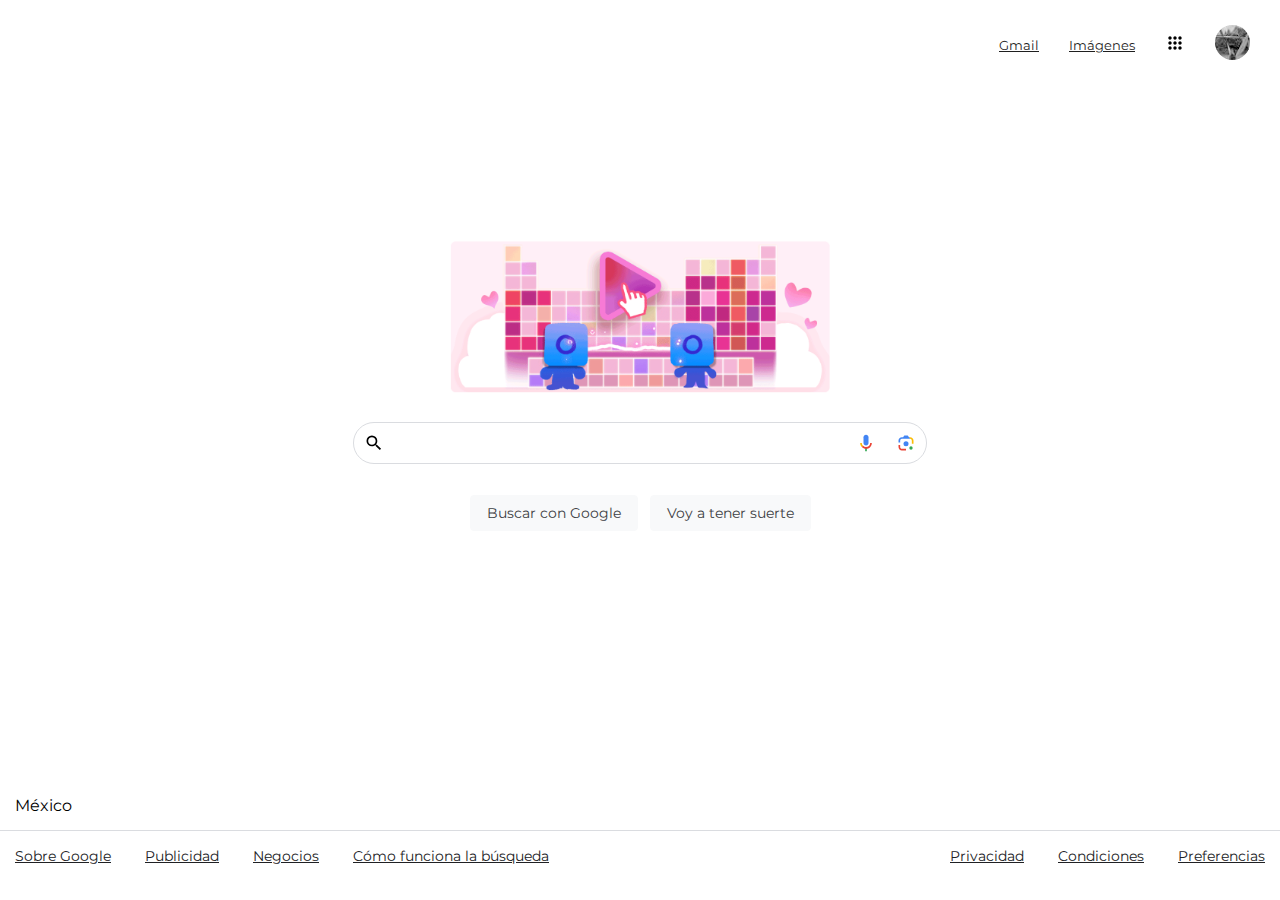
<file: clonGoogle/clongoogle.html>
<!DOCTYPE html>
<html lang="en">

<head>
    <meta charset="UTF-8">
    <meta name="viewport" content="width=device-width, initial-scale=1.0">
    <title>Google</title>
    
    <link rel="preconnect" href="https://fonts.googleapis.com">
    <link rel="preconnect" href="https://fonts.gstatic.com" crossorigin>
    <link href="https://fonts.googleapis.com/css2?family=Montserrat:ital,wght@0,100..900;1,100..900&display=swap" rel="stylesheet">
    <link rel="shortcut icon" href="google.webp" type="image/x-icon">
    
    <link rel="stylesheet" href="style.css">
</head>

<body>
    <header>
        <nav>
            <ul>
                <li><a href="http://" target="_blank" rel="noopener noreferrer">Gmail</a></li>
                <li><a href="http://" target="_blank" rel="noopener noreferrer">Imágenes</a></li>
                <li><a href="http://" target="_blank" rel="noopener noreferrer">
                    <svg id="cuadro"class="gb_h" focusable="false" viewBox="0 0 24 24"><path d="M6,8c1.1,0 2,-0.9 2,-2s-0.9,-2 -2,-2 -2,0.9 -2,2 0.9,2 2,2zM12,20c1.1,0 2,-0.9 2,-2s-0.9,-2 -2,-2 -2,0.9 -2,2 0.9,2 2,2zM6,20c1.1,0 2,-0.9 2,-2s-0.9,-2 -2,-2 -2,0.9 -2,2 0.9,2 2,2zM6,14c1.1,0 2,-0.9 2,-2s-0.9,-2 -2,-2 -2,0.9 -2,2 0.9,2 2,2zM12,14c1.1,0 2,-0.9 2,-2s-0.9,-2 -2,-2 -2,0.9 -2,2 0.9,2 2,2zM16,6c0,1.1 0.9,2 2,2s2,-0.9 2,-2 -0.9,-2 -2,-2 -2,0.9 -2,2zM12,8c1.1,0 2,-0.9 2,-2s-0.9,-2 -2,-2 -2,0.9 -2,2 0.9,2 2,2zM18,14c1.1,0 2,-0.9 2,-2s-0.9,-2 -2,-2 -2,0.9 -2,2 0.9,2 2,2zM18,20c1.1,0 2,-0.9 2,-2s-0.9,-2 -2,-2 -2,0.9 -2,2 0.9,2 2,2z"></path><image src="https://ssl.gstatic.com/gb/images/bar/al-icon.png" alt="" height="24" width="24" style="border:none;display:none \9"></image></svg>
                </a></li>
                <li><a href="http://" target="_blank" rel="noopener noreferrer">
                    <img id="perfil" src="assets/perfil.jpg" alt="perfil">
                </a></li>
            </ul>
        </nav>
    </header>

    <main>
        <article>
            <div>
                <img id="logo" src="assets/doodle.gif"alt="logo">
            </div>
            <div id="buscador">
                <figure><svg id="lupa"focusable="false" xmlns="http://www.w3.org/2000/svg" viewBox="0 0 24 24"><path d="M15.5 14h-.79l-.28-.27A6.471 6.471 0 0 0 16 9.5 6.5 6.5 0 1 0 9.5 16c1.61 0 3.09-.59 4.23-1.57l.27.28v.79l5 4.99L20.49 19l-4.99-5zm-6 0C7.01 14 5 11.99 5 9.5S7.01 5 9.5 5 14 7.01 14 9.5 11.99 14 9.5 14z"></path></svg></figure><input type="text"name="buscar"id="buscar">
                <figure><svg id="micrófono"class="goxjub" focusable="false" viewBox="0 0 24 24" xmlns="http://www.w3.org/2000/svg"><path fill="#4285f4" d="m12 15c1.66 0 3-1.31 3-2.97v-7.02c0-1.66-1.34-3.01-3-3.01s-3 1.34-3 3.01v7.02c0 1.66 1.34 2.97 3 2.97z"></path><path fill="#34a853" d="m11 18.08h2v3.92h-2z"></path><path fill="#fbbc04" d="m7.05 16.87c-1.27-1.33-2.05-2.83-2.05-4.87h2c0 1.45 0.56 2.42 1.47 3.38v0.32l-1.15 1.18z"></path><path fill="#ea4335" d="m12 16.93a4.97 5.25 0 0 1 -3.54 -1.55l-1.41 1.49c1.26 1.34 3.02 2.13 4.95 2.13 3.87 0 6.99-2.92 6.99-7h-1.99c0 2.92-2.24 4.93-5 4.93z"></path></svg></figure>
                <figure><svg id="cámara" class="Gdd5U" focusable="false" viewBox="0 0 192 192" xmlns="http://www.w3.org/2000/svg"><rect fill="none" height="192" width="192"></rect><g><circle fill="#34a853" cx="144.07" cy="144" r="16"></circle><circle fill="#4285f4" cx="96.07" cy="104" r="24"></circle><path fill="#ea4335" d="M24,135.2c0,18.11,14.69,32.8,32.8,32.8H96v-16l-40.1-0.1c-8.8,0-15.9-8.19-15.9-17.9v-18H24V135.2z"></path><path fill="#fbbc04" d="M168,72.8c0-18.11-14.69-32.8-32.8-32.8H116l20,16c8.8,0,16,8.29,16,18v30h16V72.8z"></path><path fill="#4285f4" d="M112,24l-32,0L68,40H56.8C38.69,40,24,54.69,24,72.8V92h16V74c0-9.71,7.2-18,16-18h80L112,24z"></path></g></svg></figure></div>
            
                <button>Buscar con Google</button>
                <button>Voy a tener suerte</button>
            </div>
      
        </article>
    </main>

    <footer>
        <p>México</p>
        <div>
            <ul>
                <li><a href="http://" target="_blank" rel="noopener noreferrer">Sobre Google</a></li>
                <li><a href="http://" target="_blank" rel="noopener noreferrer">Publicidad</a></li>
                <li><a href="http://" target="_blank" rel="noopener noreferrer">Negocios</a></li>
                <li><a href="http://" target="_blank" rel="noopener noreferrer">Cómo funciona la búsqueda</a></li>
            </ul>
            <ul>
                <li><a href="http://" target="_blank" rel="noopener noreferrer">Privacidad</a></li>
                <li><a href="http://" target="_blank" rel="noopener noreferrer">Condiciones</a></li>
                <li><a href="http://" target="_blank" rel="noopener noreferrer">Preferencias</a></li>
            </ul>
        </div>
    </footer>

</body>

</html>
</file>
<file: clonGoogle/style.css>
*{font-family: "Montserrat", sans-serif;
  font-optical-sizing: auto;
  font-weight: 400;
  font-style: normal;}
  body{
    margin:0px;
  
  }


  #perfil{
    width: 35px;
    border-radius:50%;
  }
  figure {
    width: 20px;
    margin:0px;
    padding:10px;
  }
  #cuadro {
    width: 20px;
  }
footer div{
  display:flex;
  justify-content:space-between;
}
ul li{
display:inline-block;
padding: 15px;
}
ul{
  padding: 0px;
  margin:0px;
}
footer p {
  padding: 15px;
  margin:0px;
  border-bottom: 1px solid #dadce0;
}
nav{ 
  display: flex;
  justify-content:end ;
}

main {
  display: flex;
  justify-content:center;
  height: 78vh;

}

#logo{
  margin-top:18vh;
  height: 152px;
}

#buscador {
  display: flex;
  justify-content: center;
  align-items: stretch;
  border: 1px solid #dadce0;
  height: 40px;
  width: 572px;
  border-radius: 25px;
  margin: 25px 0px 20px 0px;
}

#buscador:hover{
  background: #fff;
  box-shadow: 0 1px 6px rgba(32, 33, 36, .28); 
  border-color: transparent;

}

#buscador input{
  flex-grow: 1;
  border:none;
  outline:none;
}
  

article{
  text-align: center;
}

footer{
  background: color #f2f2f2; ;
}

button{
  background-color: #f8f9fa;
  border:1px solid #f8f9fa;
  padding:0 16px;
  margin:11px 4px;
  height:36px;
  font-size:14px ;
  color: #3c4043;
  border-radius: 4px;
}
button:hover{
   box-shadow: 0 1px 1px rgba(0, 0, 0, .1);
    background-color: #f8f9fa;
    border: 1px solid #dadce0;
    color: #202124;
}
a{
  text-transform: none;
}
a:hover{
  text-decoration: underline;
}

header a {
  font-size: 13px;
  color:#1f1f1f;
}
footer a{
  font-size: 14px;
  color:#202124
}

header ul{
  display:flex;
  align-items:center;
  padding-top: 10px;
  padding-right: 15px;
}
</file>
